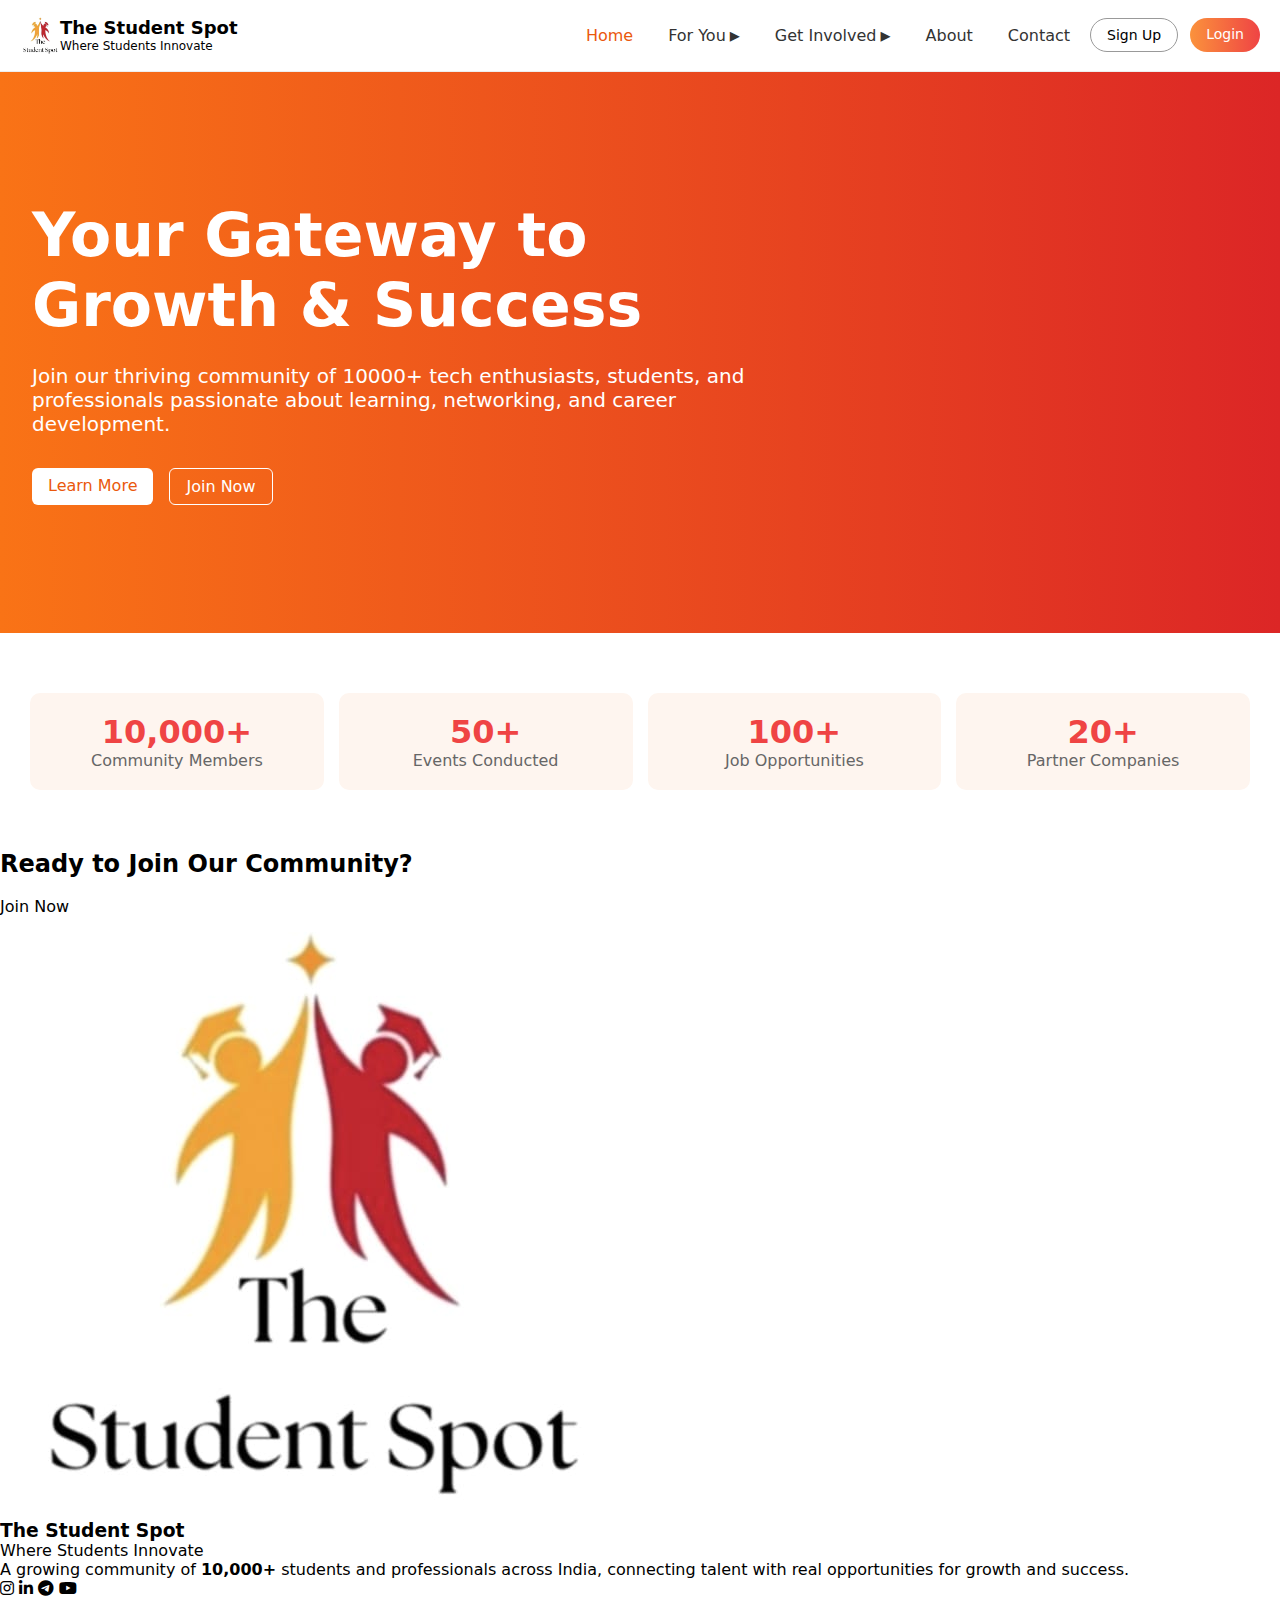
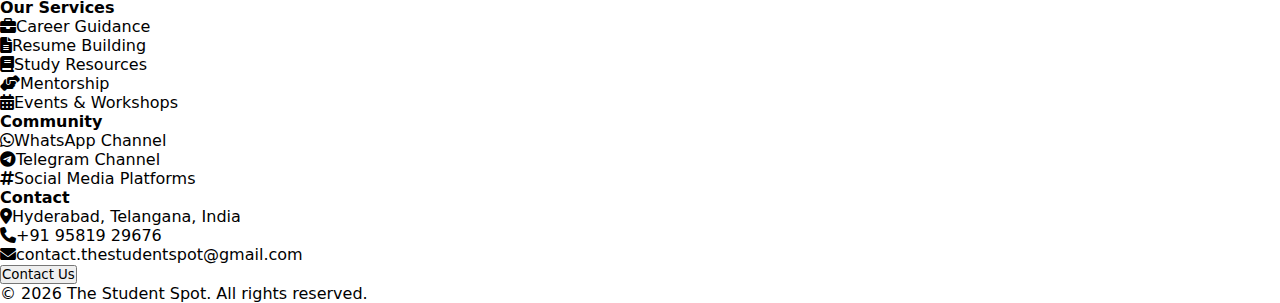
<file: index.html>
<!DOCTYPE html>
<html lang="en">
<head>
    <meta charset="UTF-8">
    <meta name="viewport" content="width=device-width, initial-scale=1.0">
    <title>The Student Spot - Navabar Redesign</title>
    <link rel = "stylesheet" href = "css/base.css">
    <link rel = "stylesheet" href = "css/navbar.css">
    <link rel="stylesheet" href="https://cdnjs.cloudflare.com/ajax/libs/font-awesome/6.4.0/css/all.min.css">
</head>
<body>
    <header class = "header">
        <nav class = "navbar">
            <a href="index.html" class = "brand">
                <img src = "logo.png" style = "width: 40px; height: auto">
                <div class = "brand-text">
                    <span class = "brand-title">The Student Spot</span>
                    <span class = "brand-tagline">Where Students Innovate</span>
                </div>
            </a>

            <ul class = "nav-links">
                <li><a href = "index.html"style = "color: #ea580c;">Home</a></li>
                <li class = "nav-item">
                    <span class = "nav-label" data-toggle = "dropdown">For You</span>
                    <ul class = "dropdown">
                        <li><a href = "for-students.html">For Students</a></li>
                        <li><a href = "for-colleges.html">For Colleges</a></li>
                        <li><a href = "for-companies.html">For Companies</a></li>
                        <li><a href = "for-startups.html">For Startups</a></li>
                        <li><a href = "for-coaching.html">For Coaching Institutions</a></li>
                    </ul>
                </li>
                <li class = "nav-item">
                    <span class = "nav-label" data-toggle = "dropdown">Get Involved</span>
                    <ul class = "dropdown">
                        <li><a href = "campus.html">Campus Team Recruitment</a></li>
                    </ul>
                </li>
                <li><a href = "#">About</a></li>
                <li><a href = "#">Contact</a></li>
            </ul>

            <div class = "nav-actions">
                <a href = "#" class = "btn signup">Sign Up</a>
                <a href = "#" class = "btn login">Login</a>
            </div>

            <div class = "menu-toggle" aria-label = "Toggle navigation" id = "menuToggle">
                <span></span>
                <span></span>
                <span></span>
            </div>
        </nav>
    </header>

    <nav class="mobile-nav" id="mobileNav">
        <ul class = "nav-links-m">
                <li class = "nav-item-m">
                    <div class = "mobile-dropdown-trigger">
                    <span class = "nav-label-m">For You</span>
                    <span class="mobile-dropdown-arrow">▸</span>
                    </div>
                    <ul class = "dropdown-m">
                        <li><a href = "for-students.html">For Students</a></li>
                        <li><a href = "for-colleges.html">For Colleges</a></li>
                        <li><a href = "for-companies.html">For Companies</a></li>
                        <li><a href = "for-startups.html">For Startups</a></li>
                        <li><a href = "for-coaching.html">For Coaching Institutions</a></li>
                    </ul>
                </li>
                <li class = "nav-item-m">
                    <div class = "mobile-dropdown-trigger" style = "margin-top: -20px;">
                    <span class = "nav-label-m">Get Involved</span>
                    <span class="mobile-dropdown-arrow">▸</span>
                    </div>
                    <ul class = "dropdown-m">
                        <li><a href = "campus.html">Campus Team Recruitment</a></li>
                    </ul>
                </li>
                <li><a href = "#" class = "contact">Contact</a></li>
            </ul>
            <a href = "#" class = "btn login-m">Login</a>
    </nav>

    <main>
    <section class="hero-section">
  <div class="hero-background-overlay"></div>
  <div class="hero-container">
    <div class="hero-content">
      <h1 class="hero-title reveal fast">Your Gateway to Growth & Success</h1>
      <p class="hero-description reveal fast">
        Join our thriving community of 10000+ tech enthusiasts, students, and professionals passionate about learning, networking, and career development.
      </p>
      <div class="hero-buttons reveal">
        <a class="hero-btn primary-btn" href="/about">Learn More</a>
        <a class="hero-btn secondary-btn" href="/Login">Join Now</a>
      </div>
    </div>
  </div>
</section>

<section class = "bottom-cards">
  <div class="stats reveal">
    <div class="stat">
      <h3>10,000+</h3>
      <p>Community Members</p>
    </div>
    <div class="stat">
      <h3>50+</h3>
      <p>Events Conducted</p>
    </div>
    <div class="stat">
      <h3>100+</h3>
      <p>Job Opportunities</p>
    </div>
    <div class = "stat">
        <h3>20+</h3>
        <p>Partner Companies</p>
    </div>
</div>
</section>

  <section class="banner">
  <div class="banner-content">
    <h2 class = "reveal fast">Ready to Join Our Community?</h2>
    <p class = "reveal fast">
      Connect with like-minded individuals, explore opportunities, and grow your skills
      alongside a community of passionate learners and professionals.
    </p>
    <a href="#" class="banner-btn">Join Now</a>
  </div>
</section>


    <footer class="footer">
  <div class="footer-container">

    <div class="footer-brand">
      <div class="f-brand">
        <img src="logo.png" alt="The Student Spot Logo">
        <div>
          <h3>The Student Spot</h3>
          <span>Where Students Innovate</span>
        </div>
      </div>

      <p>
        A growing community of <strong>10,000+</strong> students and professionals across India,
        connecting talent with real opportunities for growth and success.
      </p>

      <div class="social-icons">
        <a href="#"><i class="fab fa-instagram"></i></a>
        <a href="#"><i class="fab fa-linkedin-in"></i></a>
        <a href="#"><i class="fab fa-telegram-plane"></i></a>
        <a href="#"><i class="fab fa-youtube"></i></a>
      </div>
    </div>

    <div class="footer-column">
      <h4>Our Services</h4>
      <ul>
        <li><i class="fas fa-briefcase"></i><a href="#">Career Guidance</a></li>
        <li><i class="fas fa-file-alt"></i><a href="#">Resume Building</a></li>
        <li><i class="fas fa-book"></i><a href="#">Study Resources</a></li>
        <li><i class="fas fa-hands-helping"></i><a href="#">Mentorship</a></li>
        <li><i class="fas fa-calendar-alt"></i><a href="#">Events & Workshops</a></li>
      </ul>
    </div>

    <div class="footer-column">
      <h4>Community</h4>
      <ul>
        <li><i class="fab fa-whatsapp"></i><a href="#">WhatsApp Channel</a></li>
        <li><i class="fab fa-telegram"></i><a href="#">Telegram Channel</a></li>
        <li><i class="fas fa-hashtag"></i><a href="#">Social Media Platforms</a></li>
      </ul>
    </div>

    <div class="footer-column">
      <h4>Contact</h4>
      <ul class="contact-list">
        <li><i class="fas fa-map-marker-alt"></i>Hyderabad, Telangana, India</li>
        <li><i class="fas fa-phone"></i>+91 95819 29676</li>
        <li><i class="fas fa-envelope"></i>contact.thestudentspot@gmail.com</li>
      </ul>

      <button class="footer-btn">Contact Us</button>
    </div>

  </div>

  <div class="footer-bottom">
    <span>© 2026 The Student Spot. All rights reserved.</span>
  </div>
</footer>


  </main>
    <script src = "js/navbar.js"></script>
    <script src="js/reveal.js"></script>

</body>
</html>
</file>
<file: css/base.css>
* {
    margin: 0;
    padding: 0;
    box-sizing: border-box;
    font-family: system-ui, -apple-system, sans-serif;
}

body {
    background: #ffffff;
    color: black;
}

a {
    text-decoration: none;
    color: inherit;
}

ul {
    list-style: none;
}

.reveal {
  opacity: 0;
  transform: translateY(24px);
  transition: opacity 1s ease, transform 1s ease;
}

.reveal.show {
  opacity: 1;
  transform: translateY(0);
}

.reveal.fast {
  transition-duration: 0.5s;
}

@media (prefers-reduced-motion: reduce) {
  .reveal {
    opacity: 1;
    transform: none;
    transition: none;
  }
}
</file>
<file: css/navbar.css>
.header {
    background: #ffffff;
    border-bottom: 1px solid #eee;
    position: relative;
}

.navbar {
    max-width: 1600px;
    margin: 0 auto;
    padding: 16px 20px;
    display: flex;
    align-items: center;
    justify-content: space-between;
    position: relative;
}

.brand {
    display: flex;
    align-items: center;
    z-index: 1002;
}

.brand-text {
    display: flex;
    flex-direction: column;
    line-height: 1.2;
}

.brand-title {
    font-size: 18px;
    font-weight: 700;
    color: black;
}

.brand-tagline {
    font-size: 12px;
    color: black;
}


.nav-links {
    display: flex;
    align-items: center;
    gap: 35px;
    margin-left: auto;
    margin-right: 20px;
}

.nav-links li {
    position: relative;
    font-size: 16px;
    font-weight: 500;
    color: #333;
}
.nav-links li:hover {
    color: #ea580c;
}

.nav-label {
    cursor: pointer;
    display: flex;
    align-items: center;
}
.nav-label::after {
    content: "▸";
    font-size: 20px;
    margin-left: 4px;
    transition: transform 0.3s ease;
}

.nav-item:hover .nav-label::after {
    transform: rotate(90deg);
}

.nav-actions {
    display: flex;
    gap: 12px;
}

.btn {
    padding: 8px 16px;
    border-radius: 20px;
    font-size: 14px;
    font-weight: 500;
    transition: all 0.3s ease;
}

.btn.signup {
    border: 1px solid #999;
    background: white;
}
.btn.signup:hover {
    transform: translateX(-2px);
    background: linear-gradient(to left, #ef4444, #fb923c);
    color: white;
}

.btn.login {
    background-image: linear-gradient(to right, #fb923c, #ef4444);
    color: #ffffff;
}
.btn.login:hover {
    transform: translateX(-2px);
    box-shadow: 0 4px 12px rgba(255,146,60,0.3);
}

.dropdown {
    position: absolute;
    top: 100%;
    left: 0;
    min-width: 240px;
    background: #ffffff;
    padding: 12px;
    border-radius: 12px;
    box-shadow: 0 20px 40px rgba(0,0,0,0.12);
    opacity: 0;
    visibility: hidden;
    z-index: 100;
    transform: translateY(8px);
    transition: all 0.25s ease;
}

.nav-item:hover .dropdown {
    opacity: 1;
    visibility: visible;
    transform: translate(0);
}

.dropdown li a {
    display: block;
    padding: 10px 18px;
    font-size: 14px;
    border-radius: 8px;
    color: #333;
    transition: background 0.2s ease;
}

.dropdown li a:hover {
    background: #777;
    color: white;
}

.menu-toggle {
    display: none;
}
.mobile-nav {
    display: none;
}


/* Hero Section */
.hero-section {
  position: relative;
  overflow: hidden;
  background-image: linear-gradient(to right, #f97316, #dc2626);
  color: white;
  padding-top: 5rem;
  padding-bottom: 5rem;
}

.hero-background-overlay {
  position: absolute;
  top: 0;
  right: 0;
  bottom: 0;
  left: 0;
  background-image: url('https://images.pexels.com/photos/3184360/pexels-photo-3184360.jpeg?auto=compress&cs=tinysrgb&w=1600');
  background-size: cover;
  background-position: center;
  opacity: 0.1;
}

.hero-container {
  max-width: 100%;
  margin: 0 auto;
  padding: 0 1rem;
  position: relative;
  z-index: 10;
}

.hero-content {
  max-width: 48rem; 
}

.hero-title {
  font-size: 2.25rem;
  font-weight: 700;
  margin-bottom: 1.5rem;
}

.hero-description {
  font-size: 1.25rem;
  margin-bottom: 2rem;
  opacity: 0.9;
}

.hero-buttons {
  display: flex;
  flex-wrap: wrap;
  gap: 1rem;
}

.hero-btn {
  display: inline-block;
  padding: 0.5rem 1rem;
  border-radius: 0.375rem;
  font-weight: 500;
  text-decoration: none;
  cursor: pointer;
  transition: all 0.3s ease;
}

.primary-btn {
  background-color: white;
  color: #ea580c;
}

.primary-btn:hover {
  background-color: #f3f4f6;
}

.secondary-btn {
  background-color: transparent;
  border: 1px solid white;
  color: white;
}

.secondary-btn:hover {
  background-color: white;
  color: #ea580c;
}

@media (min-width: 768px) {
  .hero-section {
    padding-top: 8rem;
    padding-bottom: 8rem;
  }
  
  .hero-container {
    padding: 0 2rem;
  }
  
  .hero-title {
    font-size: 3rem;
  }
}

@media (min-width: 1024px) {
  .hero-title {
    font-size: 3.75rem;
  }
}

/*cards*/
.stats {
    display: grid;
    grid-template-columns: repeat(2,1fr);
    gap: 15px;
    padding: 60px 30px;
}
@media (min-width: 768px) {
    .stats {
        grid-template-columns: repeat(4, 1fr); 
    }
}

.stat {
    background: #fef5ef;
    text-align: center;
    padding: 20px 0;
    border-radius: 10px;
}
.stat h3 {
  font-size: 32px;
  color: #ef4444;
}

.stat p {
  color: #666;
}


/* styles for individual pages */
.content-page {
  max-width: 1240px;
  margin: 10px auto;
  padding: 0 20px;
}

.content-page h1 {
  font-size: 36px;
  margin-bottom: 16px;
}

.content-page .intro {
  font-size: 18px;
  color: #555;
  margin-bottom: 32px;
}

.content-block {
  margin-bottom: 32px;
}

.content-block h2 {
  margin-bottom: 12px;
}

.content-block ul {
  padding-left: 20px;
}

/* styles for cards in individual pages */
.info-cards {
  display: grid;
  grid-template-columns: repeat(auto-fit, minmax(260px, 1fr));
  gap: 24px;
  margin-top: 32px;
}

.info-card {
  background: #ffffff;
  padding: 24px;
  border-radius: 14px;
  box-shadow: 0 8px 24px rgba(0, 0, 0, 0.08);
  transition: transform 0.3s ease;
}

.info-card:hover {
  transform: translateY(-4px);
}

.info-card h3 {
  margin-bottom: 10px;
  font-size: 18px;
}

.info-card p {
  color: #555;
  line-height: 1.6;
}



/*mobile view for toggle menu*/
@media (max-width: 900px) {
    header {
        padding: 15px 20px;
    }

    .nav-links, .nav-actions {
        display: none;
    }

    .menu-toggle {
        display: flex;
        flex-direction: column;
        justify-content: space-between;
        width: 28px;
        height: 20px;
        cursor: pointer;
        z-index: 1001;
    }

    .menu-toggle span {
    width: 100%;
    height: 3px;
    background: #000;
    border-radius: 4px;
    transition: all 0.35s ease;
}

      body.nav-open .menu-toggle span:nth-child(1) {
    transform: translateY(8.5px) rotate(45deg);
  }

  body.nav-open .menu-toggle span:nth-child(2) {
    opacity: 0;
  }

  body.nav-open .menu-toggle span:nth-child(3) {
    transform: translateY(-8.5px) rotate(-45deg);
  }

    .mobile-nav { 
    
    position: fixed;
    inset: 0;
     background: linear-gradient(45deg, 
    #ea580c 0%, 
    #f97316 25%, 
    #fb923c 50%, 
    #fdba74 75%, 
    #fed7aa 100%);
  background-attachment: fixed;
    backdrop-filter: blur(10px);
  -webkit-backdrop-filter: blur(10px);
    display: flex;
    flex-direction: column;
    justify-content: center;
    align-items: center;
    gap: 32px;
    transform: translateY(-100%);
    transition: transform 0.45s ease;
    z-index: 1000;
      }

      body.nav-open .mobile-nav {
    transform: translateY(0);
  }

.nav-links-m {
  list-style: none;
  width: 100%;
  max-width: 320px;
  text-align: center;
}

.nav-item-m {
    display: flex;
    flex-direction: column;
}

.mobile-dropdown-trigger {
  display: flex;
  width: 100%;
  justify-content: center;
  align-items: center;
  cursor: pointer;
  padding: 20px 0;
  font-size: 18px;
  color: white;
  white-space: nowrap;
  gap: 8px;
}
.nav-label-m {
    font-size: 24px;
    text-align: center;
}
.nav-label-m:hover {
  font-weight: 500;
}
.mobile-dropdown-arrow {
  transition: transform 0.3s ease;
}

.dropdown-m {
  max-height: 0;
  overflow: hidden;
  transition: max-height 0.35s ease;
}

.dropdown-m li a {
  display: block;
  padding: 10px 0;
  font-size: 16px;
  color: black;
  font-weight: 500;
}
.dropdown-m li a:hover {
  color: white;
}
.nav-item-m.open .dropdown-m {
  max-height: 500px;
}

.nav-item-m.open .mobile-dropdown-arrow {
  transform: rotate(90deg);
}

.contact {
  font-size: 24px; 
  color: white;
}
.contact:hover {
  font-weight: 500;
}
.btn.login-m {
  background: white;
  color: black;
  padding: 10px 40px;
  font-size: 16px;
}
.btn.login-m:hover {
  background: linear-gradient(to right, #f97316, #dc2626);
  color: white;
  border: 1px solid #AE3F06;
}

}
</file>
